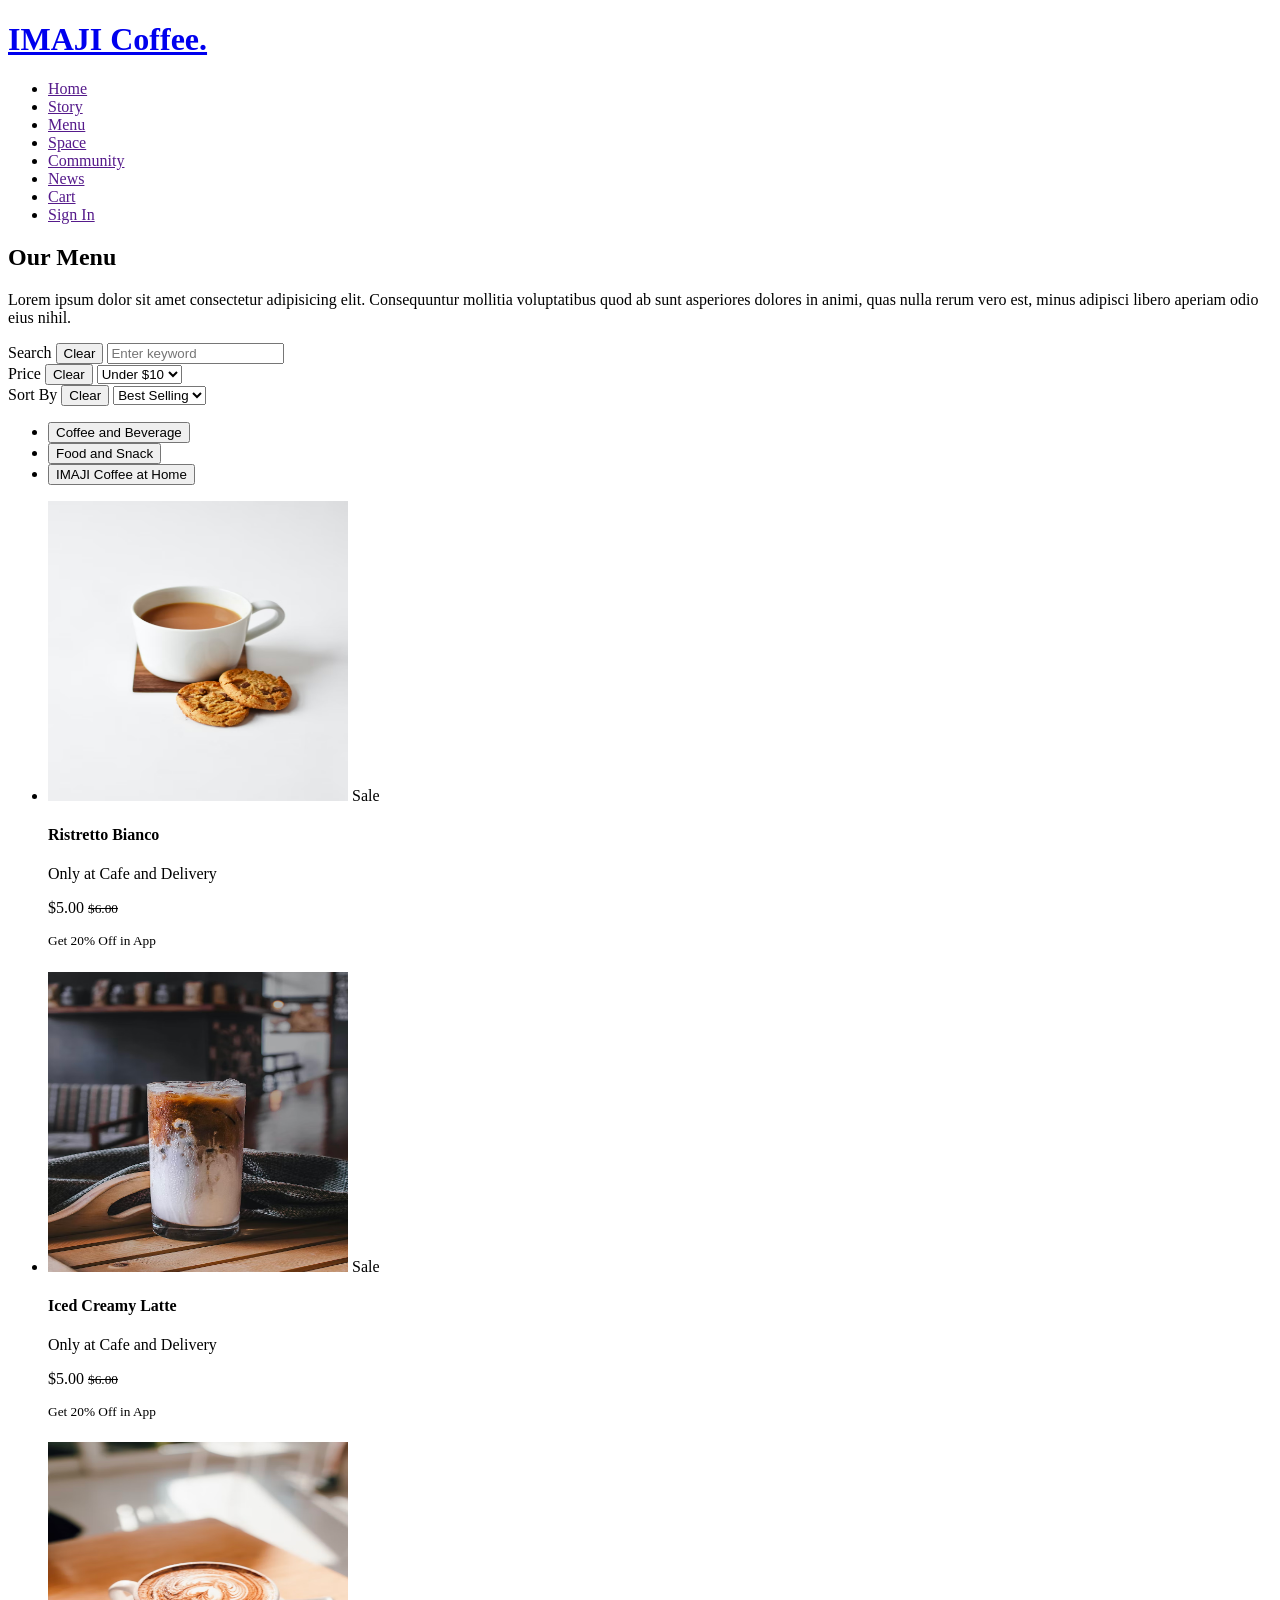
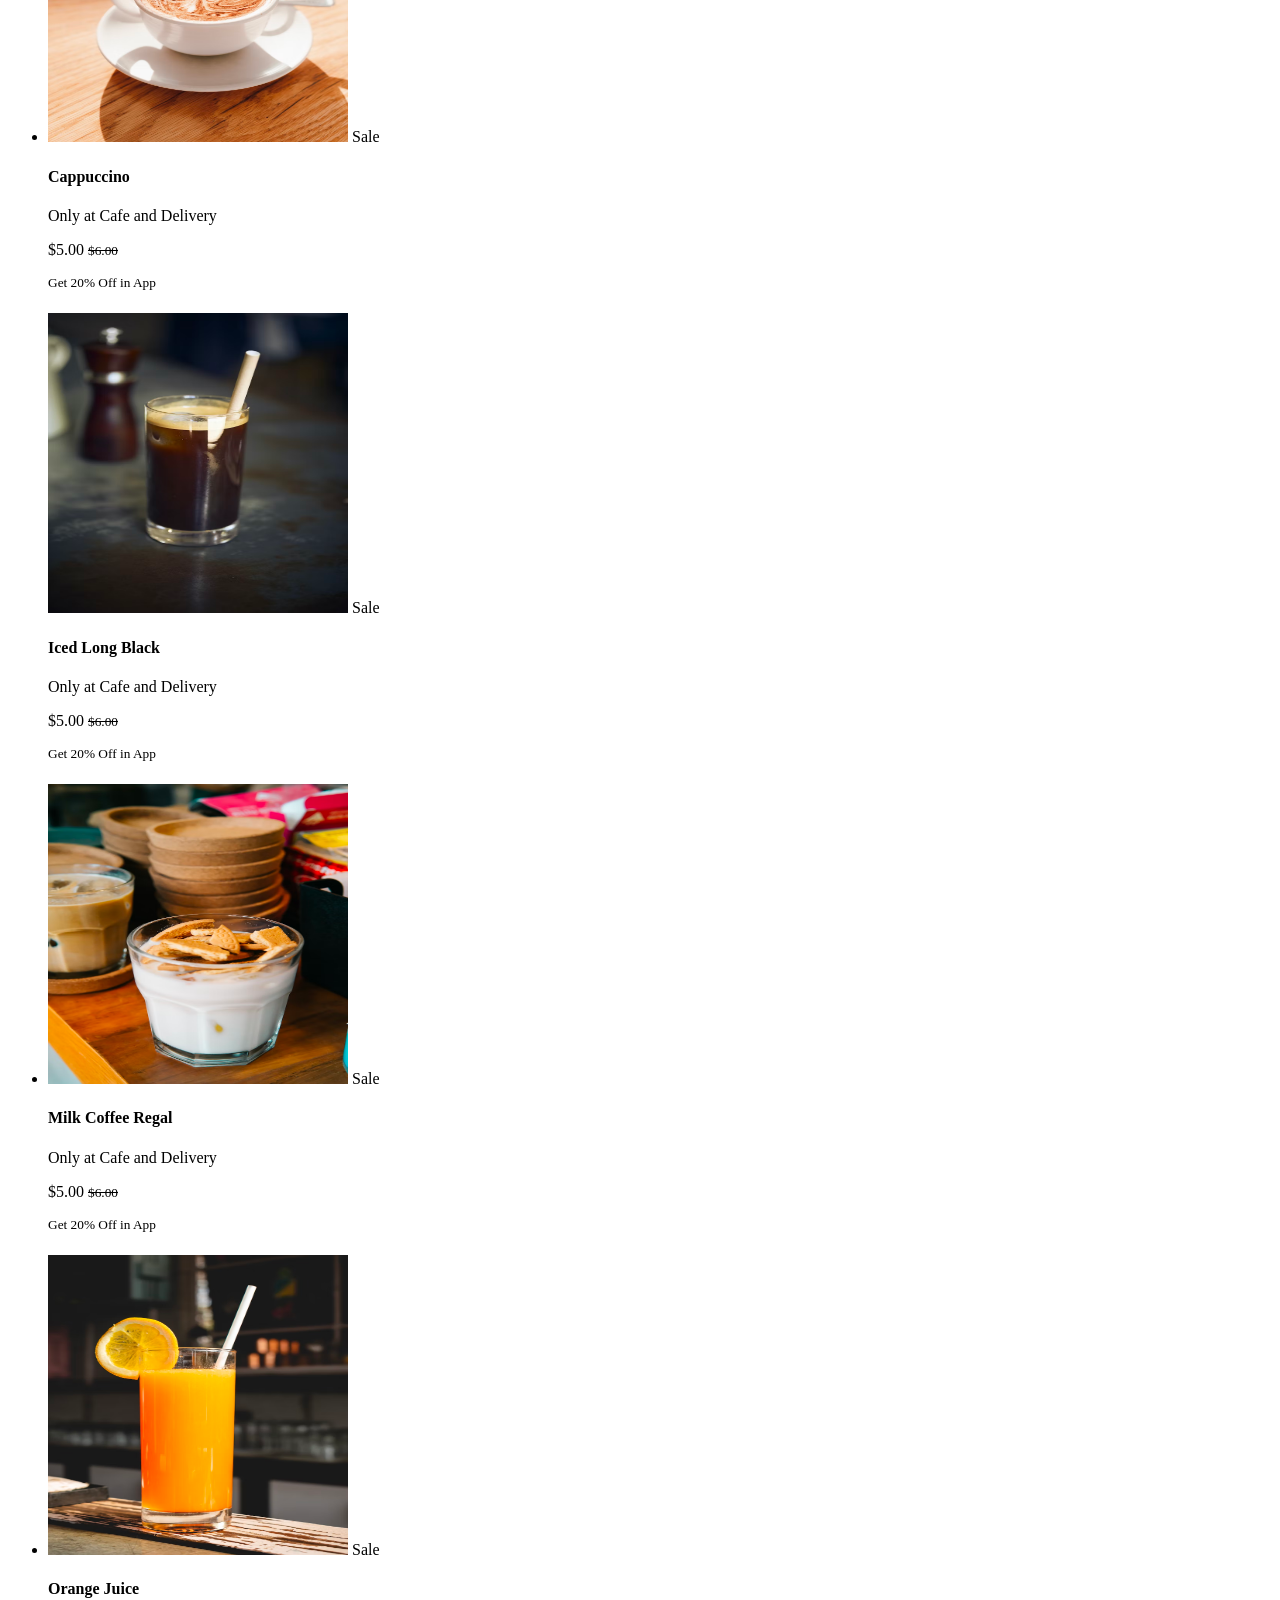
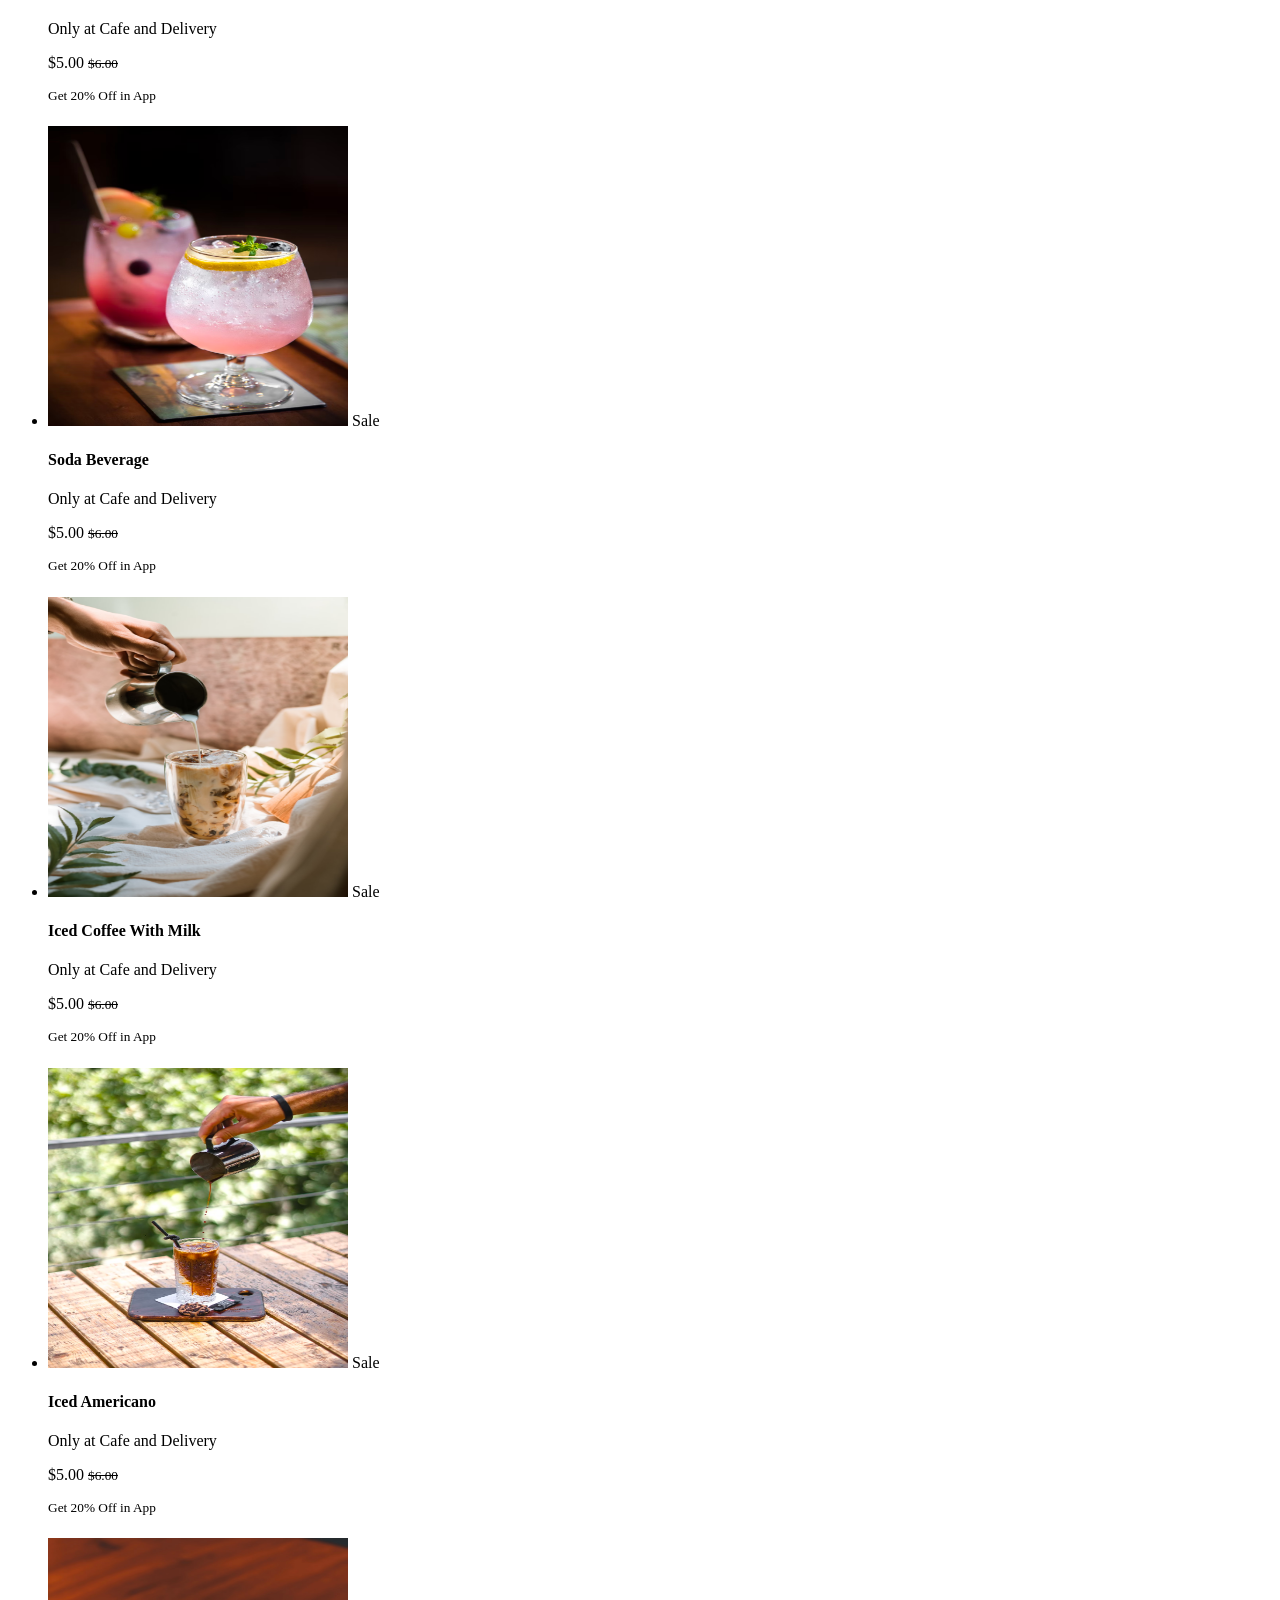
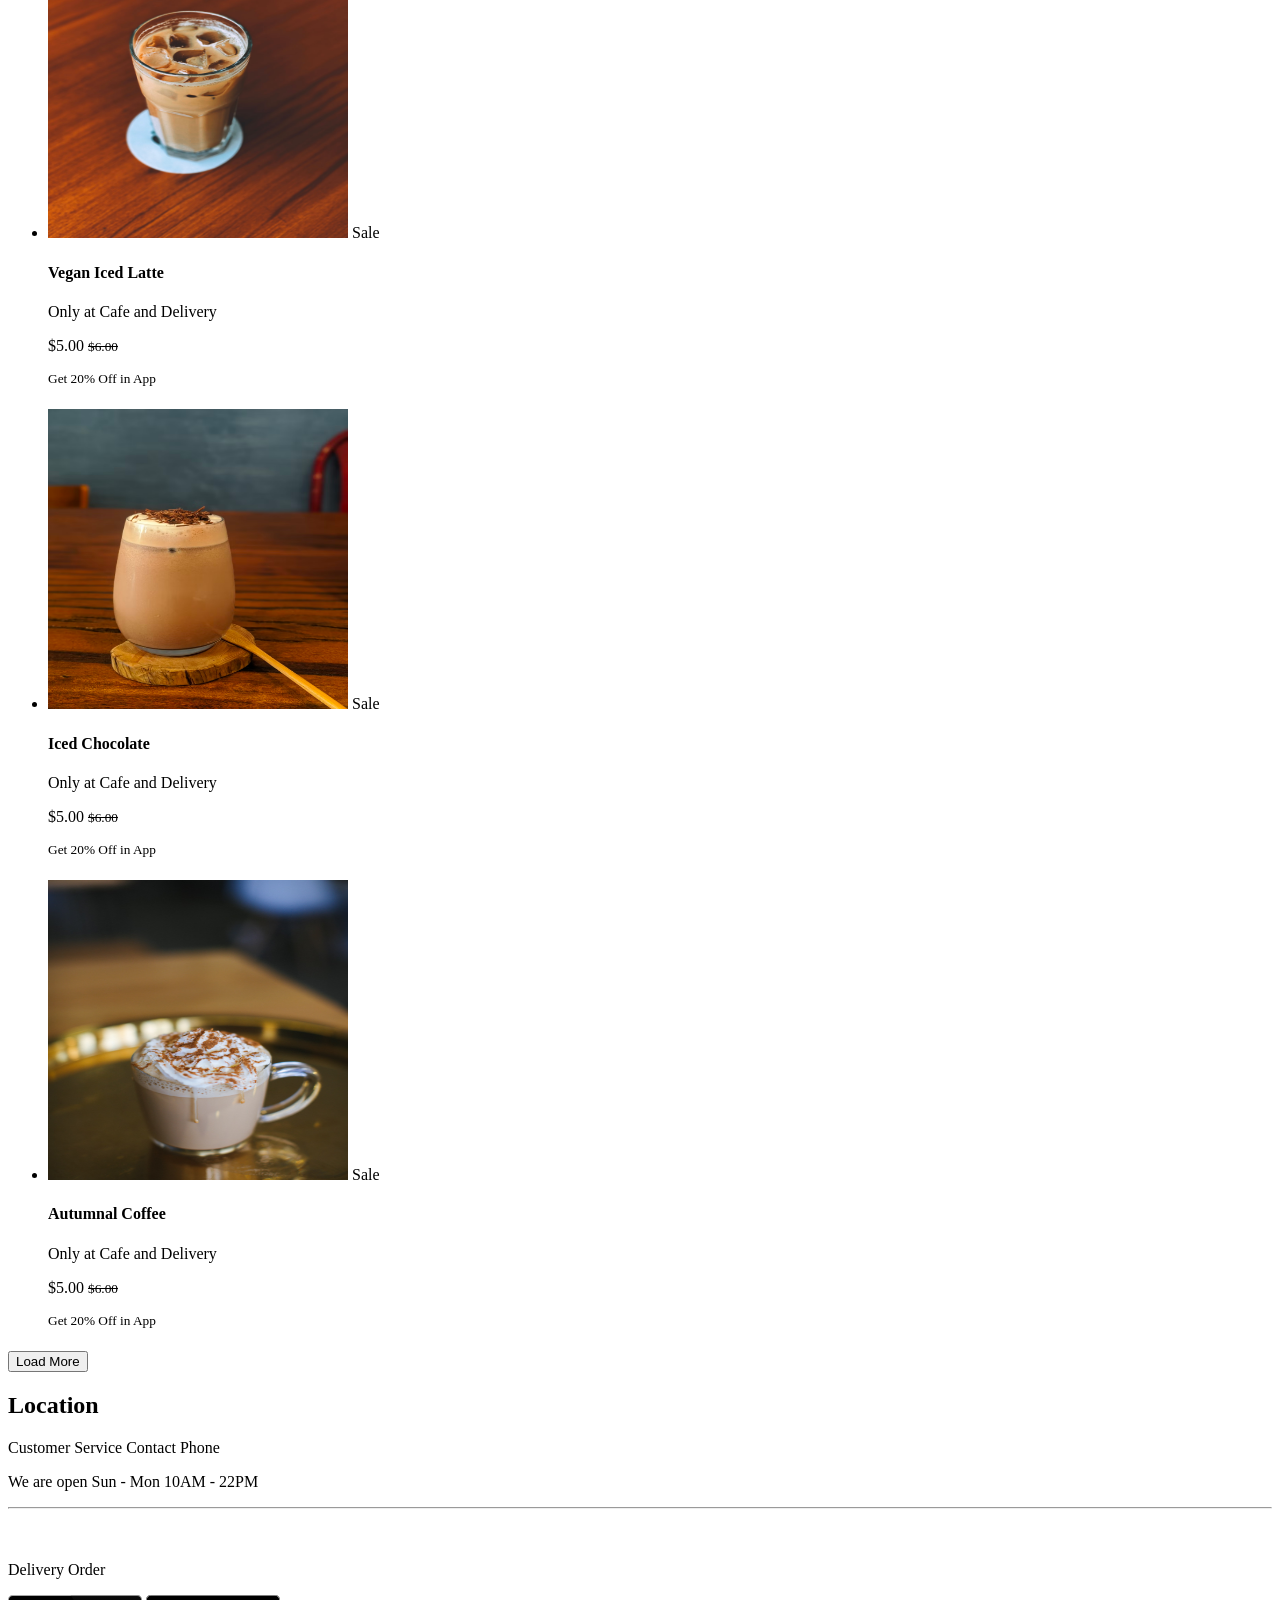
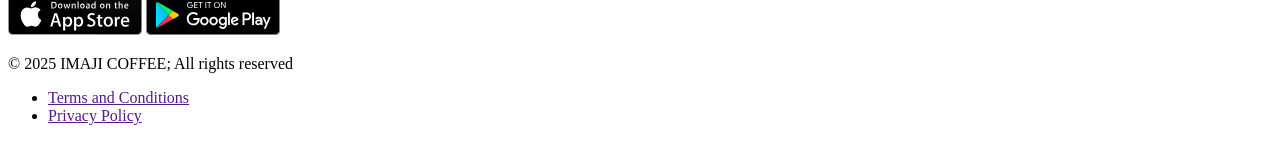
<file: index.html>
<!DOCTYPE html>
<html lang="en">
  <head>
    <meta charset="UTF-8" />
    <meta name="viewport" content="width=device-width, initial-scale=1.0" />
    <title>Intro to HTML</title>
  </head>
  <body>
    <header>
      <a href="#" class="logo"><h1>IMAJI Coffee.</h1></a>
      <nav>
        <ul>
          <li><a href="">Home</a></li>
          <li><a href="">Story</a></li>
          <li><a href="">Menu</a></li>
          <li><a href="">Space</a></li>
          <li><a href="">Community</a></li>
          <li><a href="">News</a></li>
          <li><a href="">Cart</a></li>
          <li><a href="">Sign In</a></li>
        </ul>
      </nav>
    </header>
    <main>
      <section class="menu">
        <div class="menu-hero">
          <h1>Our Menu</h1>
          <p>
            Lorem ipsum dolor sit amet consectetur adipisicing elit.
            Consequuntur mollitia voluptatibus quod ab sunt asperiores dolores
            in animi, quas nulla rerum vero est, minus adipisci libero aperiam
            odio eius nihil.
          </p>
        </div>
        <div class="menu-form__filters">
          <form>
            <div>
              <label for="form__search">Search</label>
              <button>Clear</button>
              <input
                name="form__search"
                id="form__search"
                type="text"
                placeholder="Enter keyword"
              />
            </div>
            <div>
              <label for="form__filter-price">Price</label>
              <button>Clear</button>
              <select name="form__filter-price" id="form__filter-price">
                <option value="10">Under $10</option>
              </select>
            </div>
            <div>
              <label for="form__sort">Sort By</label>
              <button>Clear</button>
              <select name="form__sort" id="form__sort">
                <option value="best">Best Selling</option>
              </select>
            </div>
          </form>
          <nav>
            <ul>
              <li><button>Coffee and Beverage</button></li>
              <li><button>Food and Snack</button></li>
              <li><button>IMAJI Coffee at Home</button></li>
            </ul>
          </nav>
        </div>
        <div class="product-cards">
          <ul>
            <li>
              <article class="product-card">
                <img
                  class="product-card__image"
                  src="./img/ristretto.png"
                  alt="ristretto_img"
                  height="300"
                  width="300"
                />
                <span class="product-card__label">Sale</span>
                <h4 class="product-card__heading">Ristretto Bianco</h4>
                <p class="product-card__subheading">
                  Only at Cafe and Delivery
                </p>
                <p class="product-card__price">
                  $5.00
                  <span class="product-card__price__former"
                    ><small><s>$6.00</s></small></span
                  >
                </p>
                <p class="product-card__ad"><sup>Get 20% Off in App</sup></p>
              </article>
            </li>
            <li>
              <article class="product-card">
                <img
                  class="product-card__image"
                  src="./img/iced_creamy.png"
                  alt="iced_creamy_img"
                  height="300"
                  width="300"
                />
                <span class="product-card__label">Sale</span>
                <h4 class="product-card__heading">Iced Creamy Latte</h4>
                <p class="product-card__subheading">
                  Only at Cafe and Delivery
                </p>
                <p class="product-card__price">
                  $5.00
                  <span class="product-card__price__former"
                    ><small><s>$6.00</s></small></span
                  >
                </p>
                <p class="product-card__ad"><sup>Get 20% Off in App</sup></p>
              </article>
            </li>
            <li>
              <article class="product-card">
                <img
                  class="product-card__image"
                  src="./img/capuccino.png"
                  alt="cappuccino_img"
                  height="300"
                  width="300"
                />
                <span class="product-card__label">Sale</span>
                <h4 class="product-card__heading">Cappuccino</h4>
                <p class="product-card__subheading">
                  Only at Cafe and Delivery
                </p>
                <p class="product-card__price">
                  $5.00
                  <span class="product-card__price__former"
                    ><small><s>$6.00</s></small></span
                  >
                </p>
                <p class="product-card__ad"><sup>Get 20% Off in App</sup></p>
              </article>
              <article class="product-card">
                <img
                  class="product-card__image"
                  src="./img/iced_long_black.png"
                  alt="iced_long_black_img"
                  height="300"
                  width="300"
                />
                <span class="product-card__label">Sale</span>
                <h4 class="product-card__heading">Iced Long Black</h4>
                <p class="product-card__subheading">
                  Only at Cafe and Delivery
                </p>
                <p class="product-card__price">
                  $5.00
                  <span class="product-card__price__former"
                    ><small><s>$6.00</s></small></span
                  >
                </p>
                <p class="product-card__ad"><sup>Get 20% Off in App</sup></p>
              </article>
            </li>
            <li>
              <article class="product-card">
                <img
                  class="product-card__image"
                  src="./img/milk_coffee_regal.png"
                  alt="milk_coffee_regal_img"
                  height="300"
                  width="300"
                />
                <span class="product-card__label">Sale</span>
                <h4 class="product-card__heading">Milk Coffee Regal</h4>
                <p class="product-card__subheading">
                  Only at Cafe and Delivery
                </p>
                <p class="product-card__price">
                  $5.00
                  <span class="product-card__price__former"
                    ><small><s>$6.00</s></small></span
                  >
                </p>
                <p class="product-card__ad"><sup>Get 20% Off in App</sup></p>
              </article>
            </li>
            <li>
              <article class="product-card">
                <img
                  class="product-card__image"
                  src="./img/orange_juice.png"
                  alt="orange_juice_img"
                  height="300"
                  width="300"
                />
                <span class="product-card__label">Sale</span>
                <h4 class="product-card__heading">Orange Juice</h4>
                <p class="product-card__subheading">
                  Only at Cafe and Delivery
                </p>
                <p class="product-card__price">
                  $5.00
                  <span class="product-card__price__former"
                    ><small><s>$6.00</s></small></span
                  >
                </p>
                <p class="product-card__ad"><sup>Get 20% Off in App</sup></p>
              </article>
            </li>
            <li>
              <article class="product-card">
                <img
                  class="product-card__image"
                  src="./img/soda_beverage.png"
                  alt="soda_beverage_img"
                  height="300"
                  width="300"
                />
                <span class="product-card__label">Sale</span>
                <h4 class="product-card__heading">Soda Beverage</h4>
                <p class="product-card__subheading">
                  Only at Cafe and Delivery
                </p>
                <p class="product-card__price">
                  $5.00
                  <span class="product-card__price__former"
                    ><small><s>$6.00</s></small></span
                  >
                </p>
                <p class="product-card__ad"><sup>Get 20% Off in App</sup></p>
              </article>
            </li>
            <li>
              <article class="product-card">
                <img
                  class="product-card__image"
                  src="./img/iced_with_milk.png"
                  alt="iced_coffee_with_milk_img"
                  height="300"
                  width="300"
                />
                <span class="product-card__label">Sale</span>
                <h4 class="product-card__heading">Iced Coffee With Milk</h4>
                <p class="product-card__subheading">
                  Only at Cafe and Delivery
                </p>
                <p class="product-card__price">
                  $5.00
                  <span class="product-card__price__former"
                    ><small><s>$6.00</s></small></span
                  >
                </p>
                <p class="product-card__ad"><sup>Get 20% Off in App</sup></p>
              </article>
            </li>
            <li>
              <article class="product-card">
                <img
                  class="product-card__image"
                  src="./img/iced_americano.png"
                  alt="iced_americano_img"
                  height="300"
                  width="300"
                />
                <span class="product-card__label">Sale</span>
                <h4 class="product-card__heading">Iced Americano</h4>
                <p class="product-card__subheading">
                  Only at Cafe and Delivery
                </p>
                <p class="product-card__price">
                  $5.00
                  <span class="product-card__price__former"
                    ><small><s>$6.00</s></small></span
                  >
                </p>
                <p class="product-card__ad"><sup>Get 20% Off in App</sup></p>
              </article>
            </li>
            <li>
              <article class="product-card">
                <img
                  class="product-card__image"
                  src="./img/vegan_iced_latte.png"
                  alt="vegan_iced_latte_img"
                  height="300"
                  width="300"
                />
                <span class="product-card__label">Sale</span>
                <h4 class="product-card__heading">Vegan Iced Latte</h4>
                <p class="product-card__subheading">
                  Only at Cafe and Delivery
                </p>
                <p class="product-card__price">
                  $5.00
                  <span class="product-card__price__former"
                    ><small><s>$6.00</s></small></span
                  >
                </p>
                <p class="product-card__ad"><sup>Get 20% Off in App</sup></p>
              </article>
            </li>
            <li>
              <article class="product-card">
                <img
                  class="product-card__image"
                  src="./img/iced_chokolate.png"
                  alt="iced_chocolate_img"
                  height="300"
                  width="300"
                />
                <span class="product-card__label">Sale</span>
                <h4 class="product-card__heading">Iced Chocolate</h4>
                <p class="product-card__subheading">
                  Only at Cafe and Delivery
                </p>
                <p class="product-card__price">
                  $5.00
                  <span class="product-card__price__former"
                    ><small><s>$6.00</s></small></span
                  >
                </p>
                <p class="product-card__ad"><sup>Get 20% Off in App</sup></p>
              </article>
            </li>
            <li>
              <article class="product-card">
                <img
                  class="product-card__image"
                  src="./img/autumnal.png"
                  alt="autumnal_coffee_img"
                  height="300"
                  width="300"
                />
                <span class="product-card__label">Sale</span>
                <h4 class="product-card__heading">Autumnal Coffee</h4>
                <p class="product-card__subheading">
                  Only at Cafe and Delivery
                </p>
                <p class="product-card__price">
                  $5.00
                  <span class="product-card__price__former"
                    ><small><s>$6.00</s></small></span
                  >
                </p>
                <p class="product-card__ad"><sup>Get 20% Off in App</sup></p>
              </article>
            </li>
          </ul>
          <button>Load More</button>
        </div>
      </section>
    </main>
    <footer>
      <section class="contacts">
        <h2>Location</h2>
        <p></p>
        <p>Customer Service Contact Phone</p>
        <p>We are open Sun - Mon 10AM - 22PM</p>
        <hr />
        <div>
          <div class="socials">
            <div>
              <a href=""
                ><img src="./img/icons/spotify.svg" alt="spotify_icon"
              /></a>
              <a href=""
                ><img src="./img/icons/youtube.svg" alt="youtube_icon"
              /></a>
              <a href=""
                ><img src="./img/icons/insta.svg" alt="instagram_icon"
              /></a>
              <a href=""
                ><img src="./img/icons/telegram.svg" alt="telegram_icon"
              /></a>
              <a href=""
                ><img src="./img/icons/tiktok.svg" alt="tiktok_icon"
              /></a>
              <a href=""
                ><img src="./img/icons/twitter.svg" alt="twitter_icon"
              /></a>
            </div>
            <div>
              <p>Delivery Order</p>
              <a href=""
                ><img src="./img/icons/appstore.svg" alt="appstore_button"
              /></a>
              <a href=""
                ><img src="./img/icons/gplay.svg" alt="gplay_button"
              /></a>
            </div>
          </div>
        </div>
        <div class="copyright">
          <p>&copy; 2025 IMAJI COFFEE; All rights reserved</p>
          <ul>
            <li><a href="">Terms and Conditions</a></li>
            <li><a href="">Privacy Policy</a></li>
          </ul>
        </div>
      </section>
    </footer>
  </body>
</html>
</file>
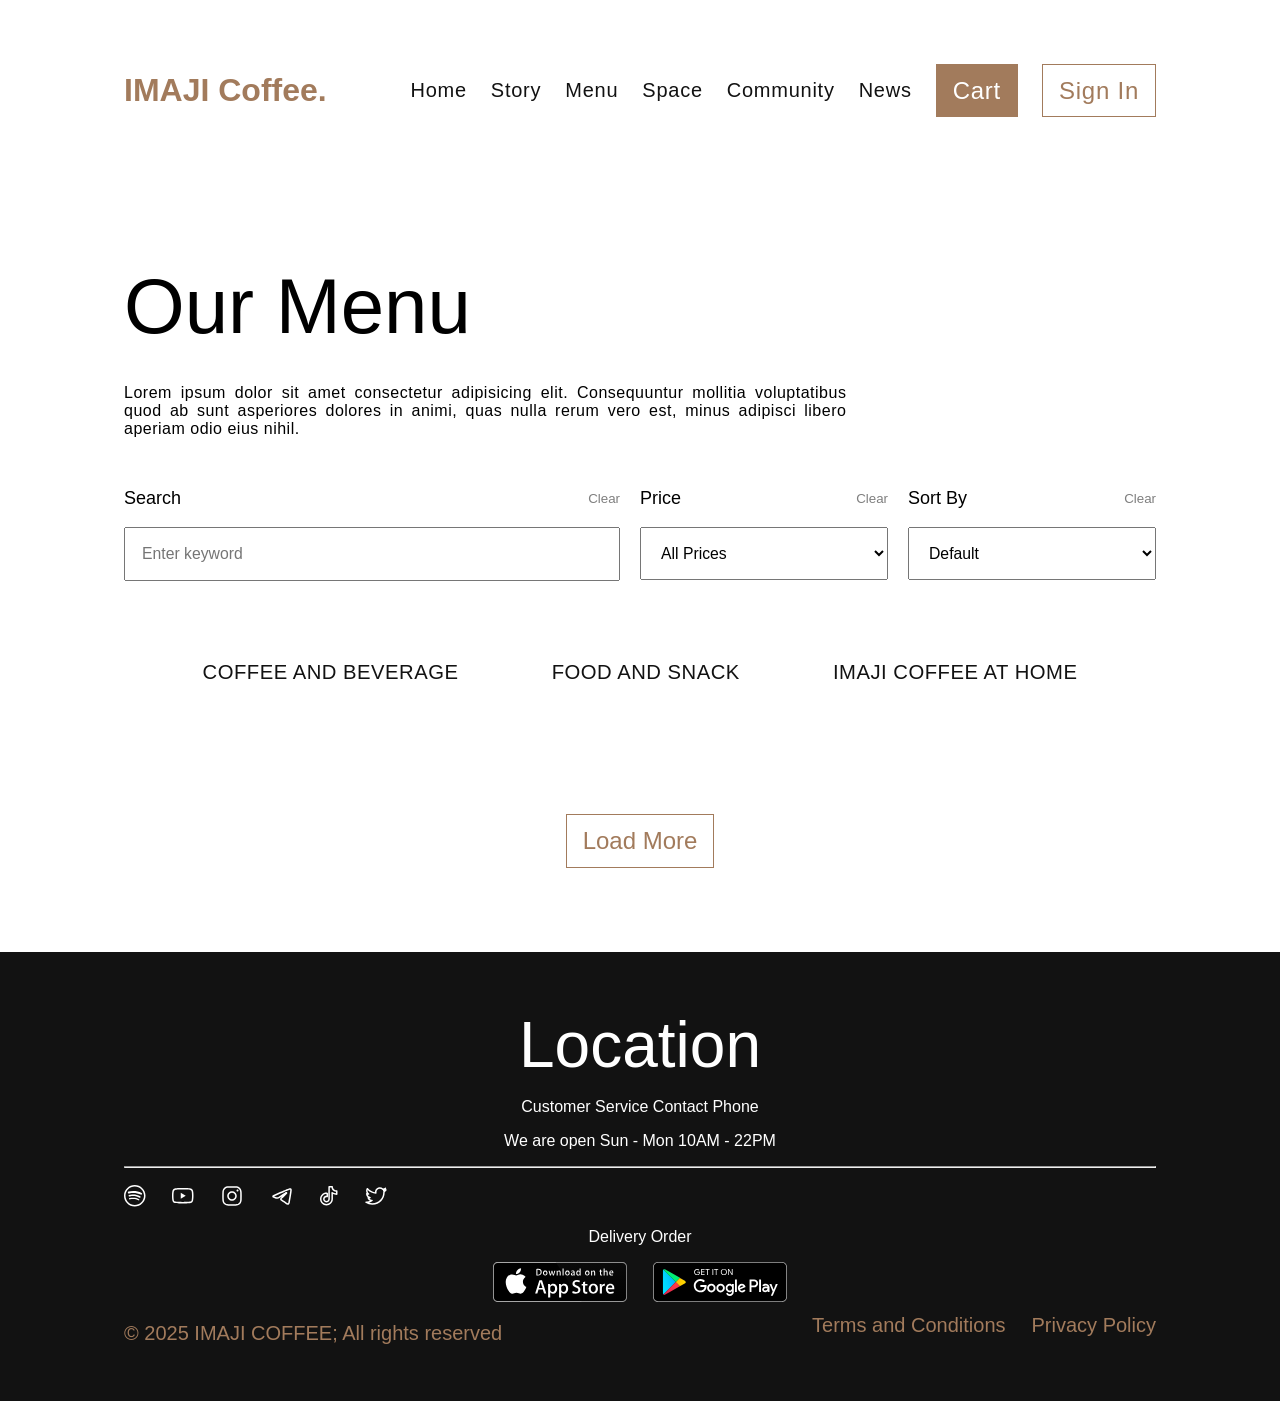
<file: hw3/index.html>
<!doctype html>
<html lang="en">
  <head>
    <meta charset="UTF-8" />
    <meta name="viewport" content="width=device-width, initial-scale=1.0" />
    <title>Hero Page</title>
    <link rel="stylesheet" href="./styles/style.css" />
    <script type="module" src="./scripts/index.js" defer></script>
    <script type="module" src="./scripts/api.js" defer></script>
  </head>
  <body>
    <header role="banner">
      <a href="#" class="logo" aria-label="IMAJI Coffee homepage"
        ><h1>IMAJI Coffee.</h1></a
      >
      <nav aria-label="Primary navigation">
        <ul>
          <li><a href="" aria-current="page">Home</a></li>
          <li><a href="">Story</a></li>
          <li><a href="">Menu</a></li>
          <li><a href="">Space</a></li>
          <li><a href="">Community</a></li>
          <li><a href="">News</a></li>
          <div class="nav-buttons">
            <li>
              <a href="" class="nav-button__base nav-button__cart">Cart</a>
            </li>
            <li>
              <a href="" class="nav-button__base nav-button__signin">Sign In</a>
            </li>
          </div>
        </ul>
      </nav>
    </header>
    <main>
      <section class="menu">
        <div class="menu-hero">
          <h1>Our Menu</h1>
          <p>
            Lorem ipsum dolor sit amet consectetur adipisicing elit.
            Consequuntur mollitia voluptatibus quod ab sunt asperiores dolores
            in animi, quas nulla rerum vero est, minus adipisci libero aperiam
            odio eius nihil.
          </p>
        </div>
        <div class="menu-form__filters">
          <form>
            <div>
              <label for="form__search">Search</label>
              <button>Clear</button>
              <input
                name="form__search"
                id="form__search"
                type="text"
                placeholder="Enter keyword"
              />
            </div>
            <div>
              <label for="form__filter-price">Price</label>
              <button>Clear</button>
              <select name="form__filter-price" id="form__filter-price">
                <!-- <option value="10">Under $10</option> -->
              </select>
            </div>
            <div>
              <label for="form__sort">Sort By</label>
              <button>Clear</button>
              <select name="form__sort" id="form__sort">
                <!-- <option value="best">Best Selling</option> -->
              </select>
            </div>
          </form>
          <nav>
            <ul>
              <li><button>Coffee and Beverage</button></li>
              <li><button>Food and Snack</button></li>
              <li><button>IMAJI Coffee at Home</button></li>
            </ul>
          </nav>
        </div>
        <div class="product-cards">
          <ul></ul>
          <button class="nav-button__base nav-button__signin">Load More</button>
        </div>
      </section>
    </main>
    <footer role="contentinfo">
      <section class="contacts" aria-labelledby="footer-location">
        <h2 id="footer-location">Location</h2>
        <p>Customer Service Contact Phone</p>
        <p>We are open Sun - Mon 10AM - 22PM</p>
        <hr />
        <div>
          <div class="socials" aria-label="Social media links">
            <div class="socials-icons">
              <a href="" aria-label="Spotify"
                ><img src="./img/icons/spotify.svg" alt="spotify_icon"
              /></a>
              <a href="" aria-label="YouTube"
                ><img src="./img/icons/youtube.svg" alt="youtube_icon"
              /></a>
              <a href="" aria-label="Instagram"
                ><img src="./img/icons/insta.svg" alt="instagram_icon"
              /></a>
              <a href="" aria-label="Telegram"
                ><img src="./img/icons/telegram.svg" alt="telegram_icon"
              /></a>
              <a href="" aria-label="TikTok"
                ><img src="./img/icons/tiktok.svg" alt="tiktok_icon"
              /></a>
              <a href="" aria-label="Twitter"
                ><img src="./img/icons/twitter.svg" alt="twitter_icon"
              /></a>
            </div>
            <div>
              <p>Delivery Order</p>
              <div class="download">
                <a href="" aria-label="App Store link"
                  ><img src="./img/icons/appstore.svg" alt="appstore_button"
                /></a>
                <a href="" aria-label="Google Play link"
                  ><img src="./img/icons/gplay.svg" alt="gplay_button"
                /></a>
              </div>
            </div>
          </div>
        </div>
        <div class="copyright">
          <p>&copy; 2025 IMAJI COFFEE; All rights reserved</p>
          <ul>
            <li><a href="">Terms and Conditions</a></li>
            <li><a href="">Privacy Policy</a></li>
          </ul>
        </div>
      </section>
    </footer>
  </body>
</html>
</file>
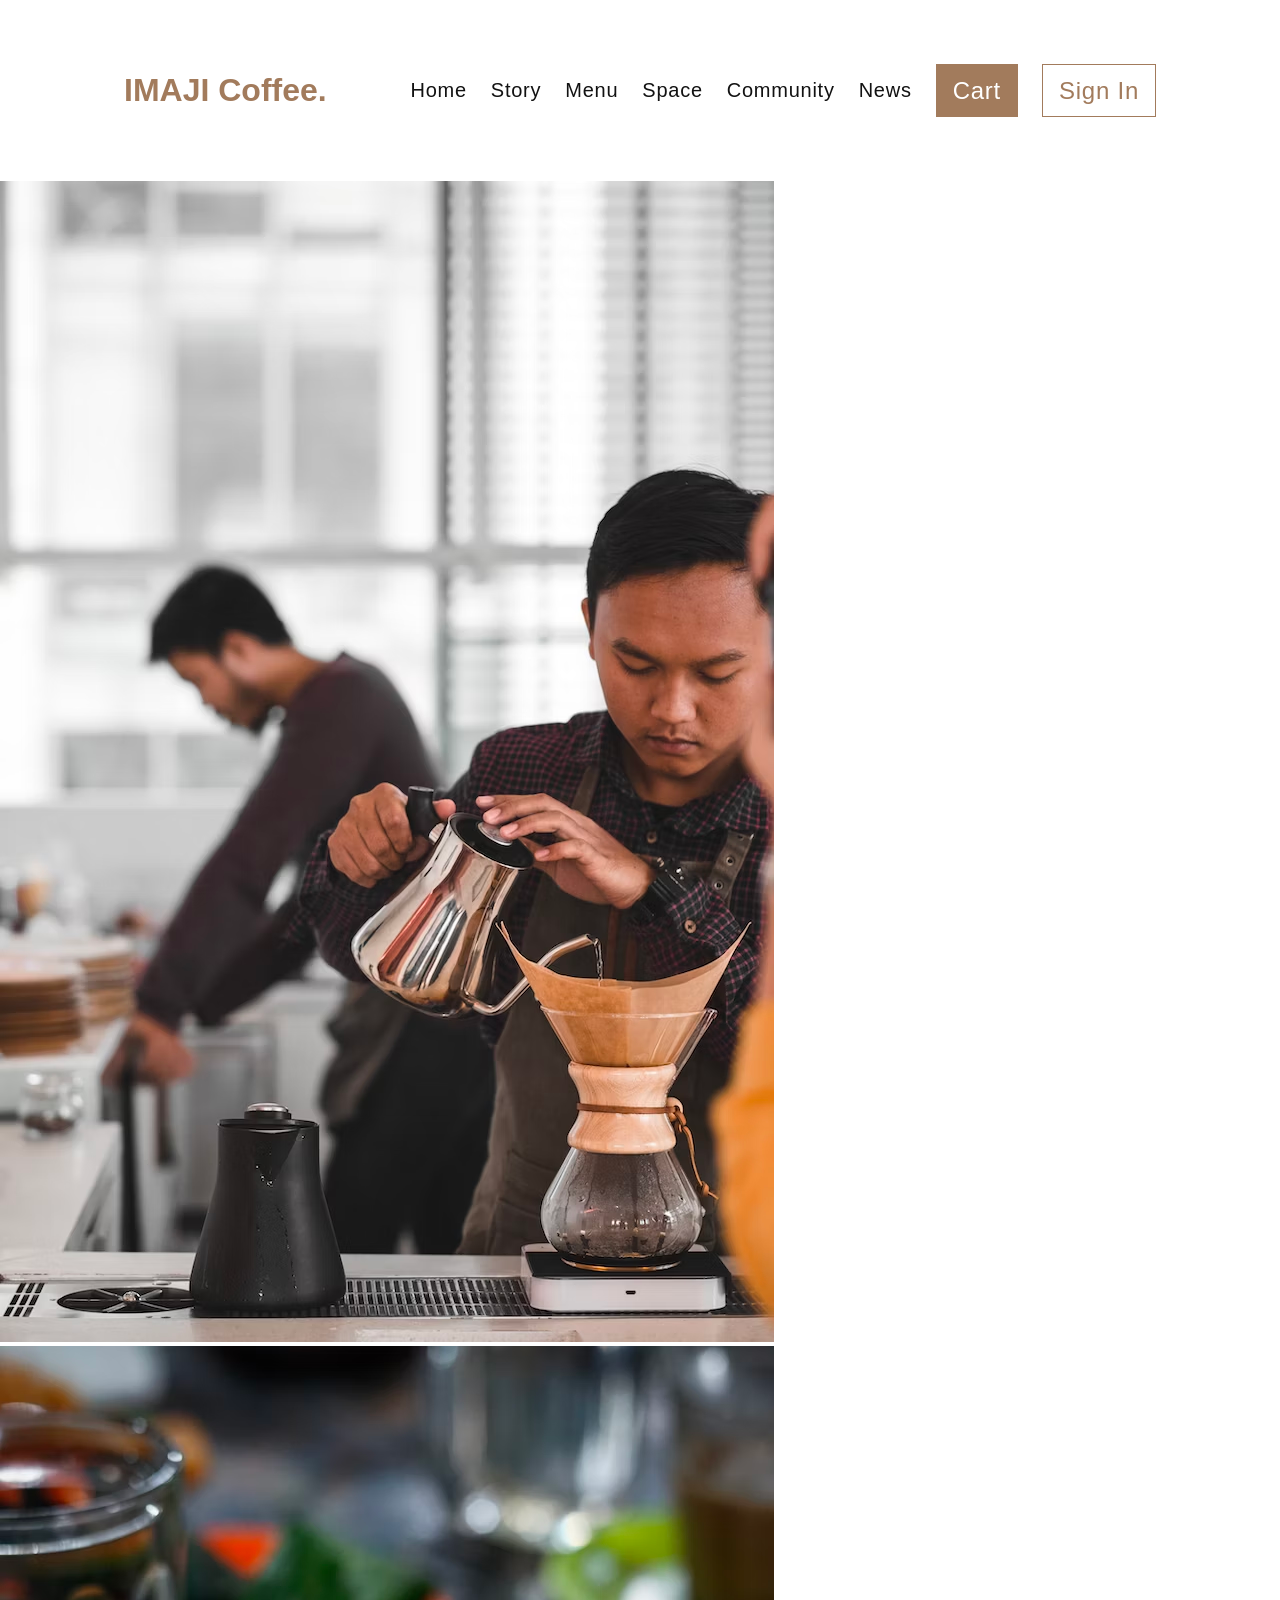
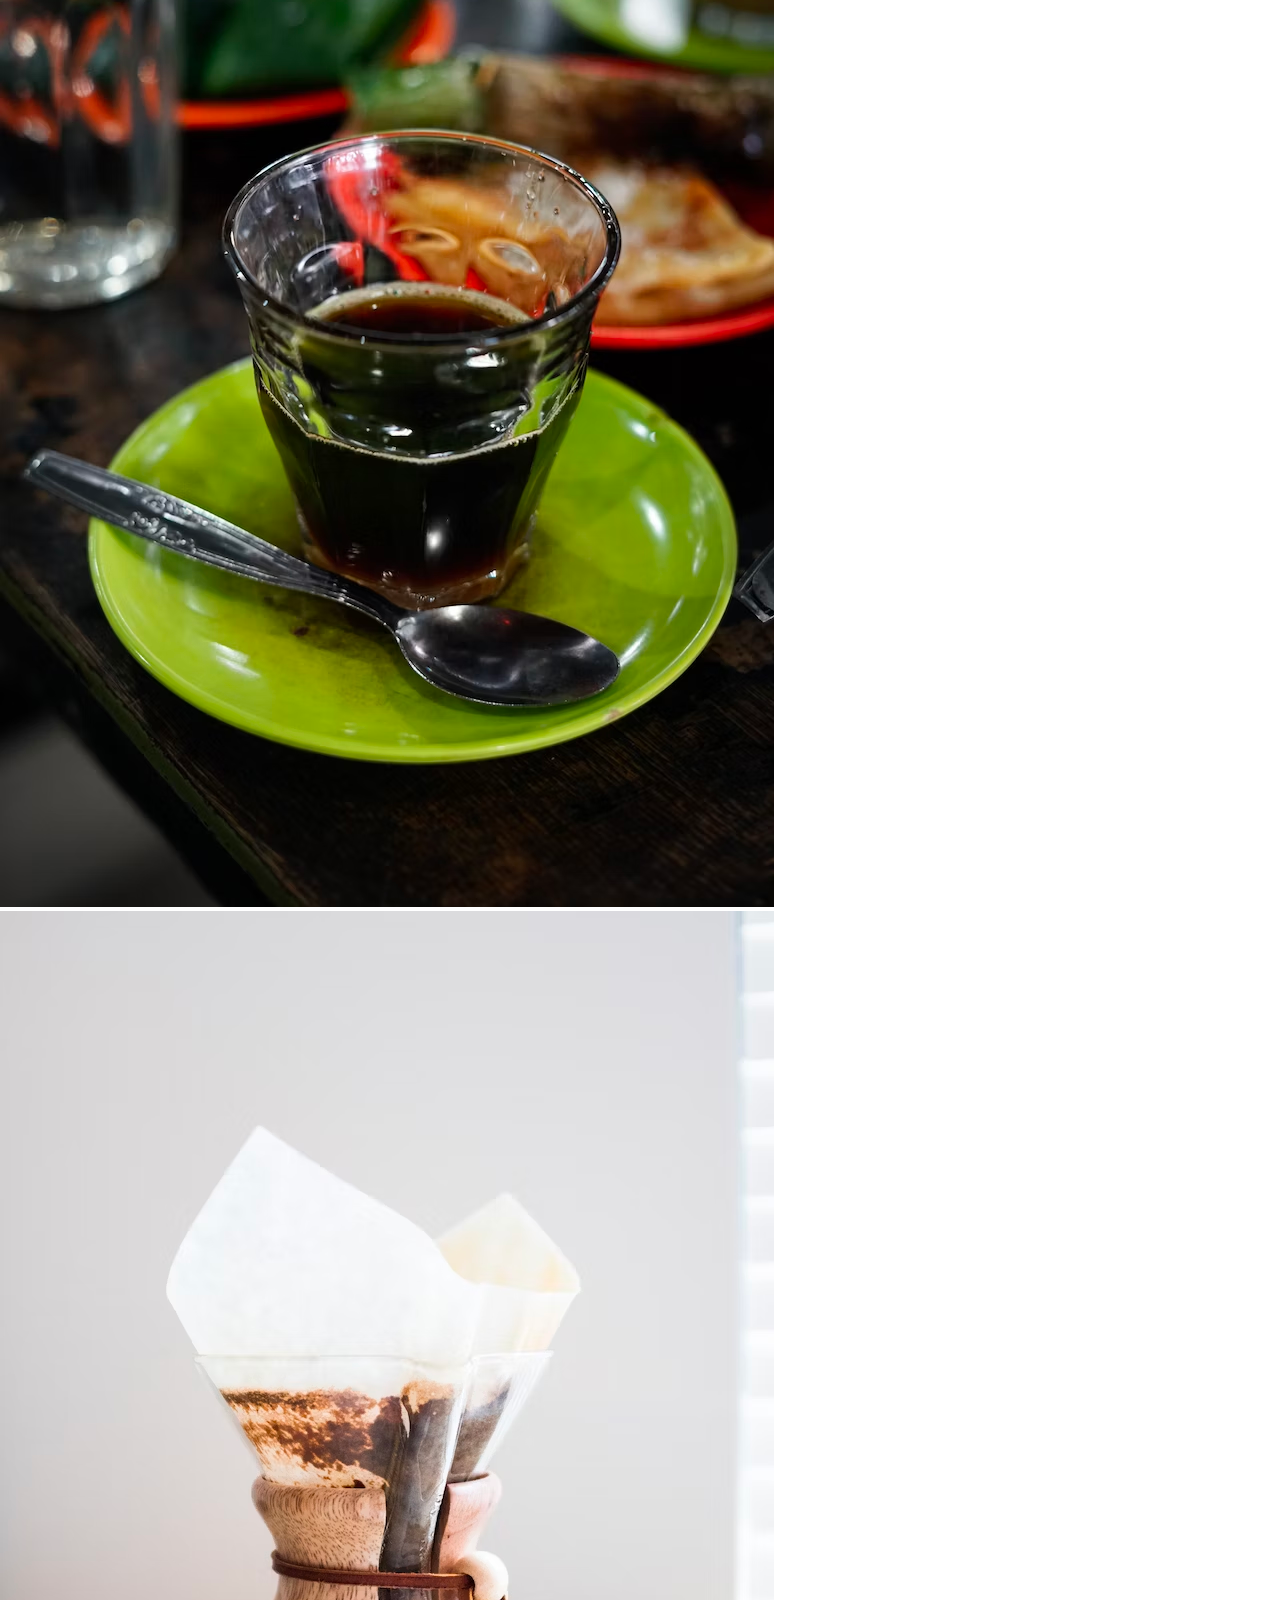
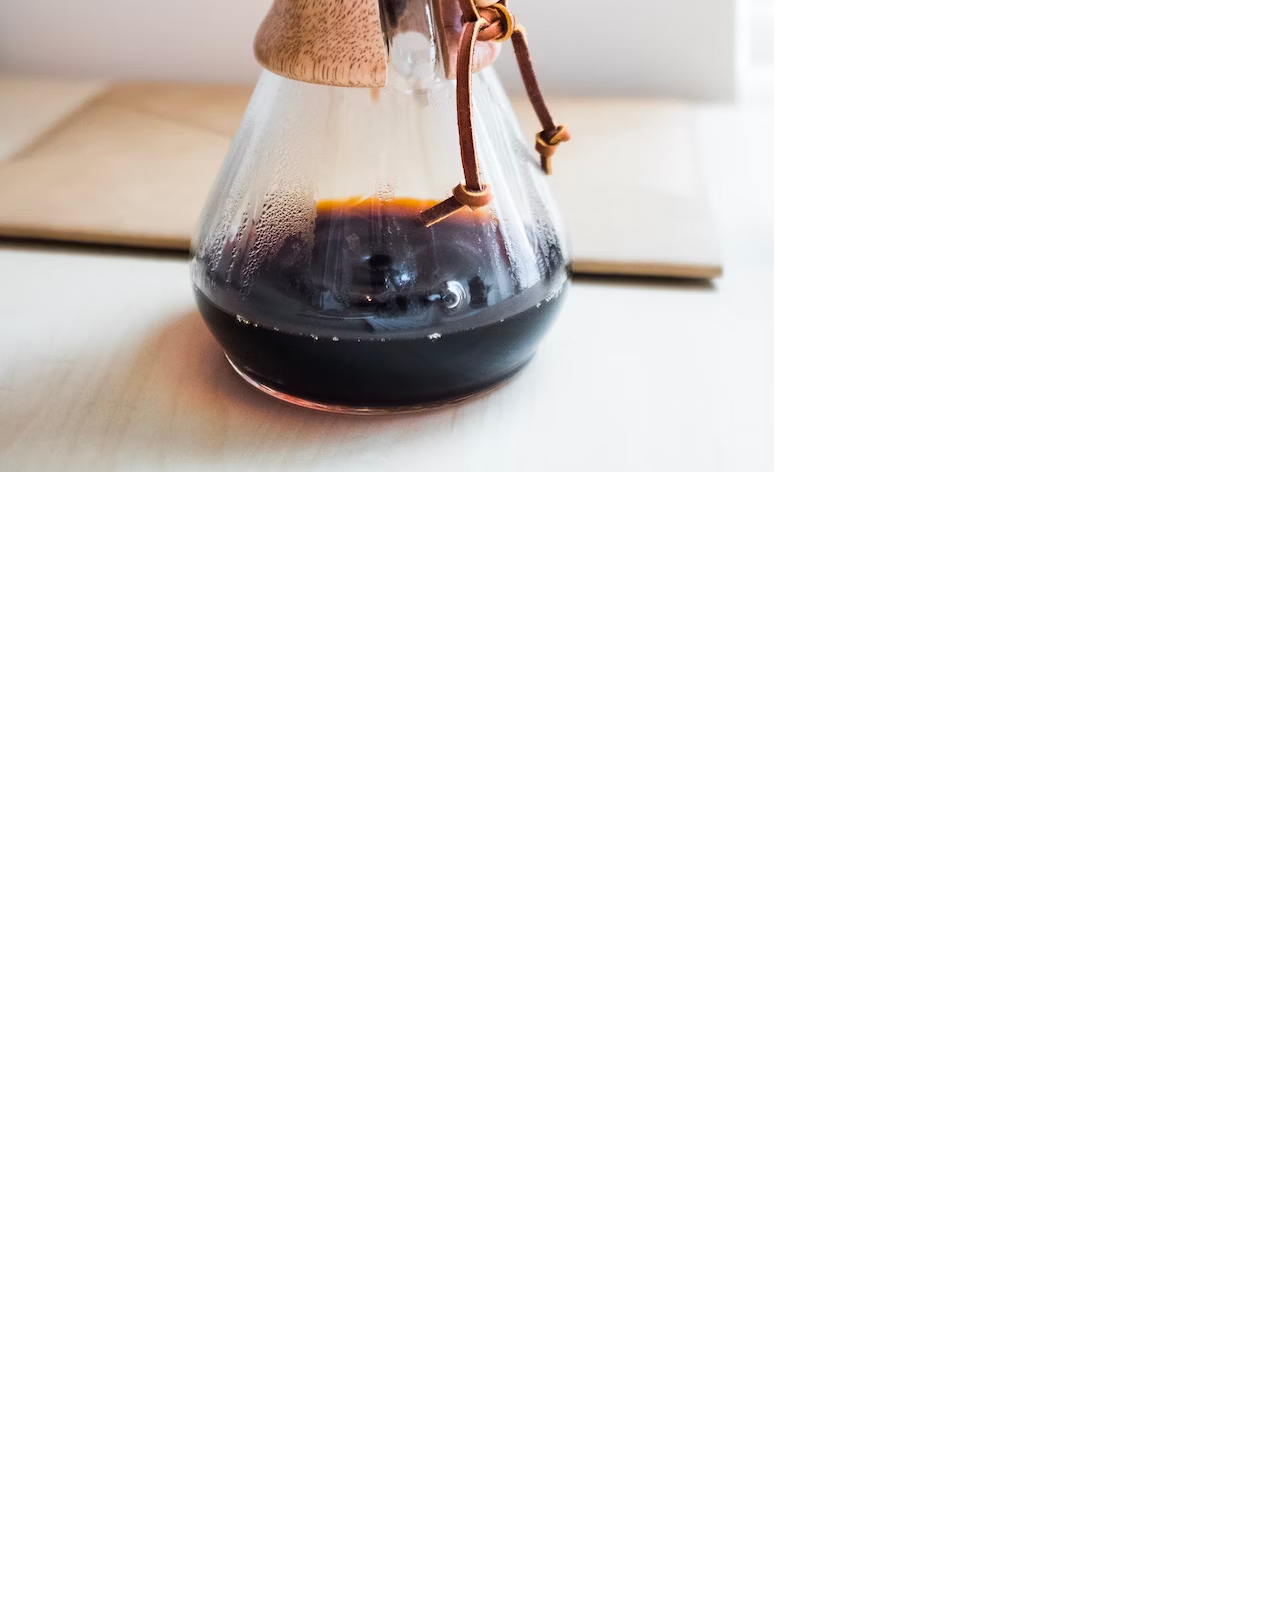
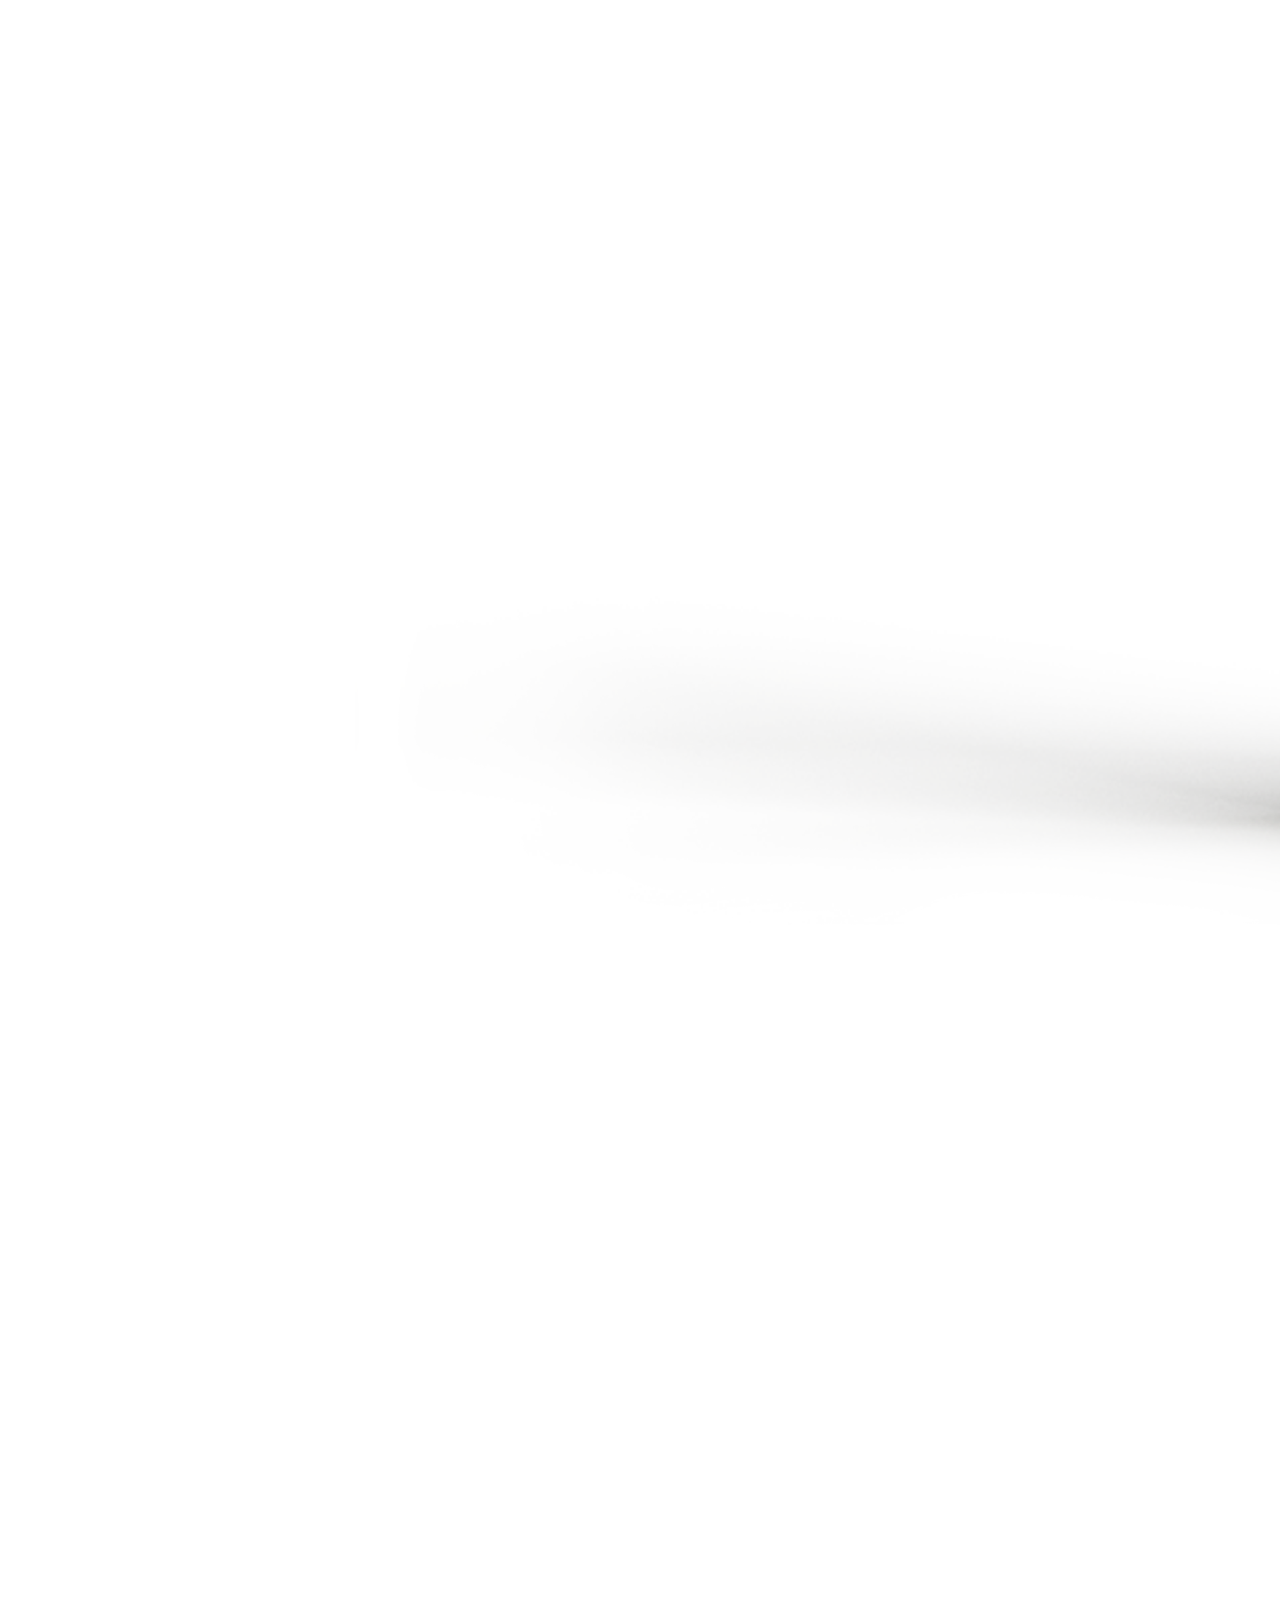
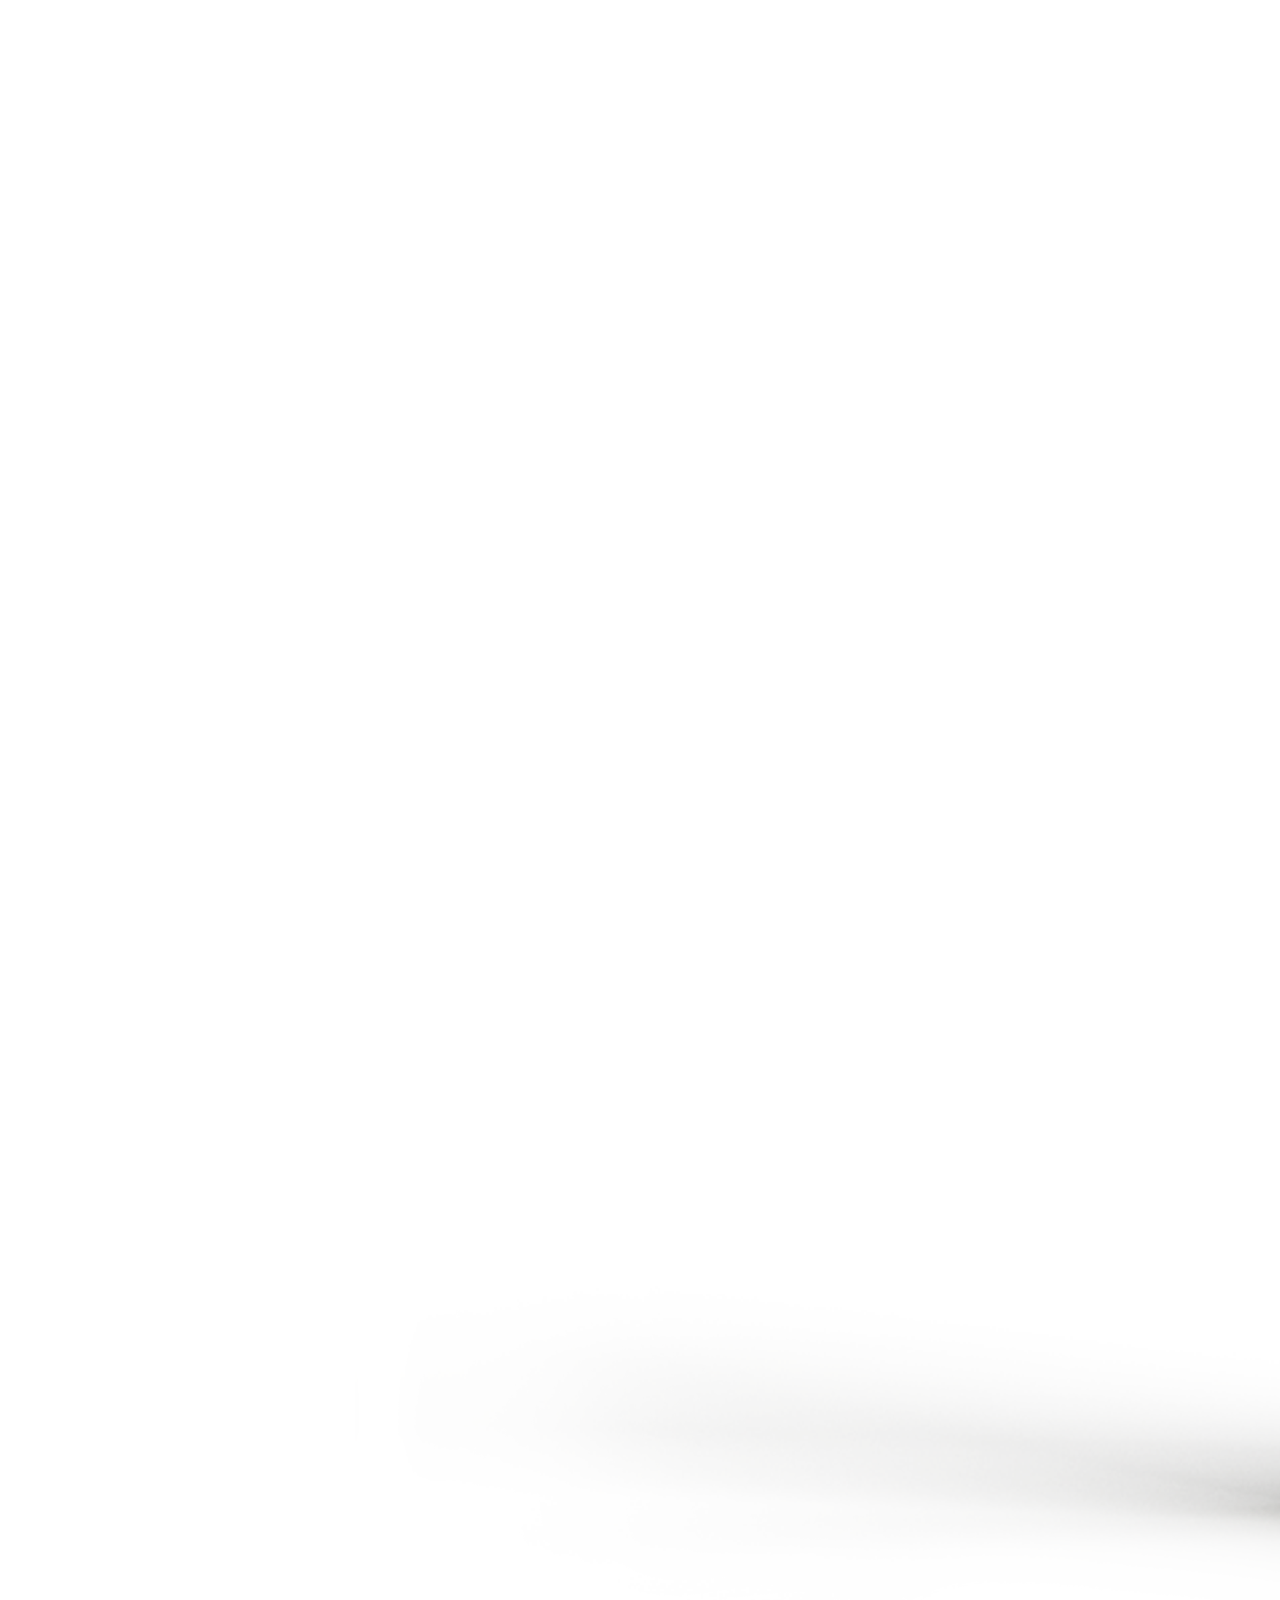
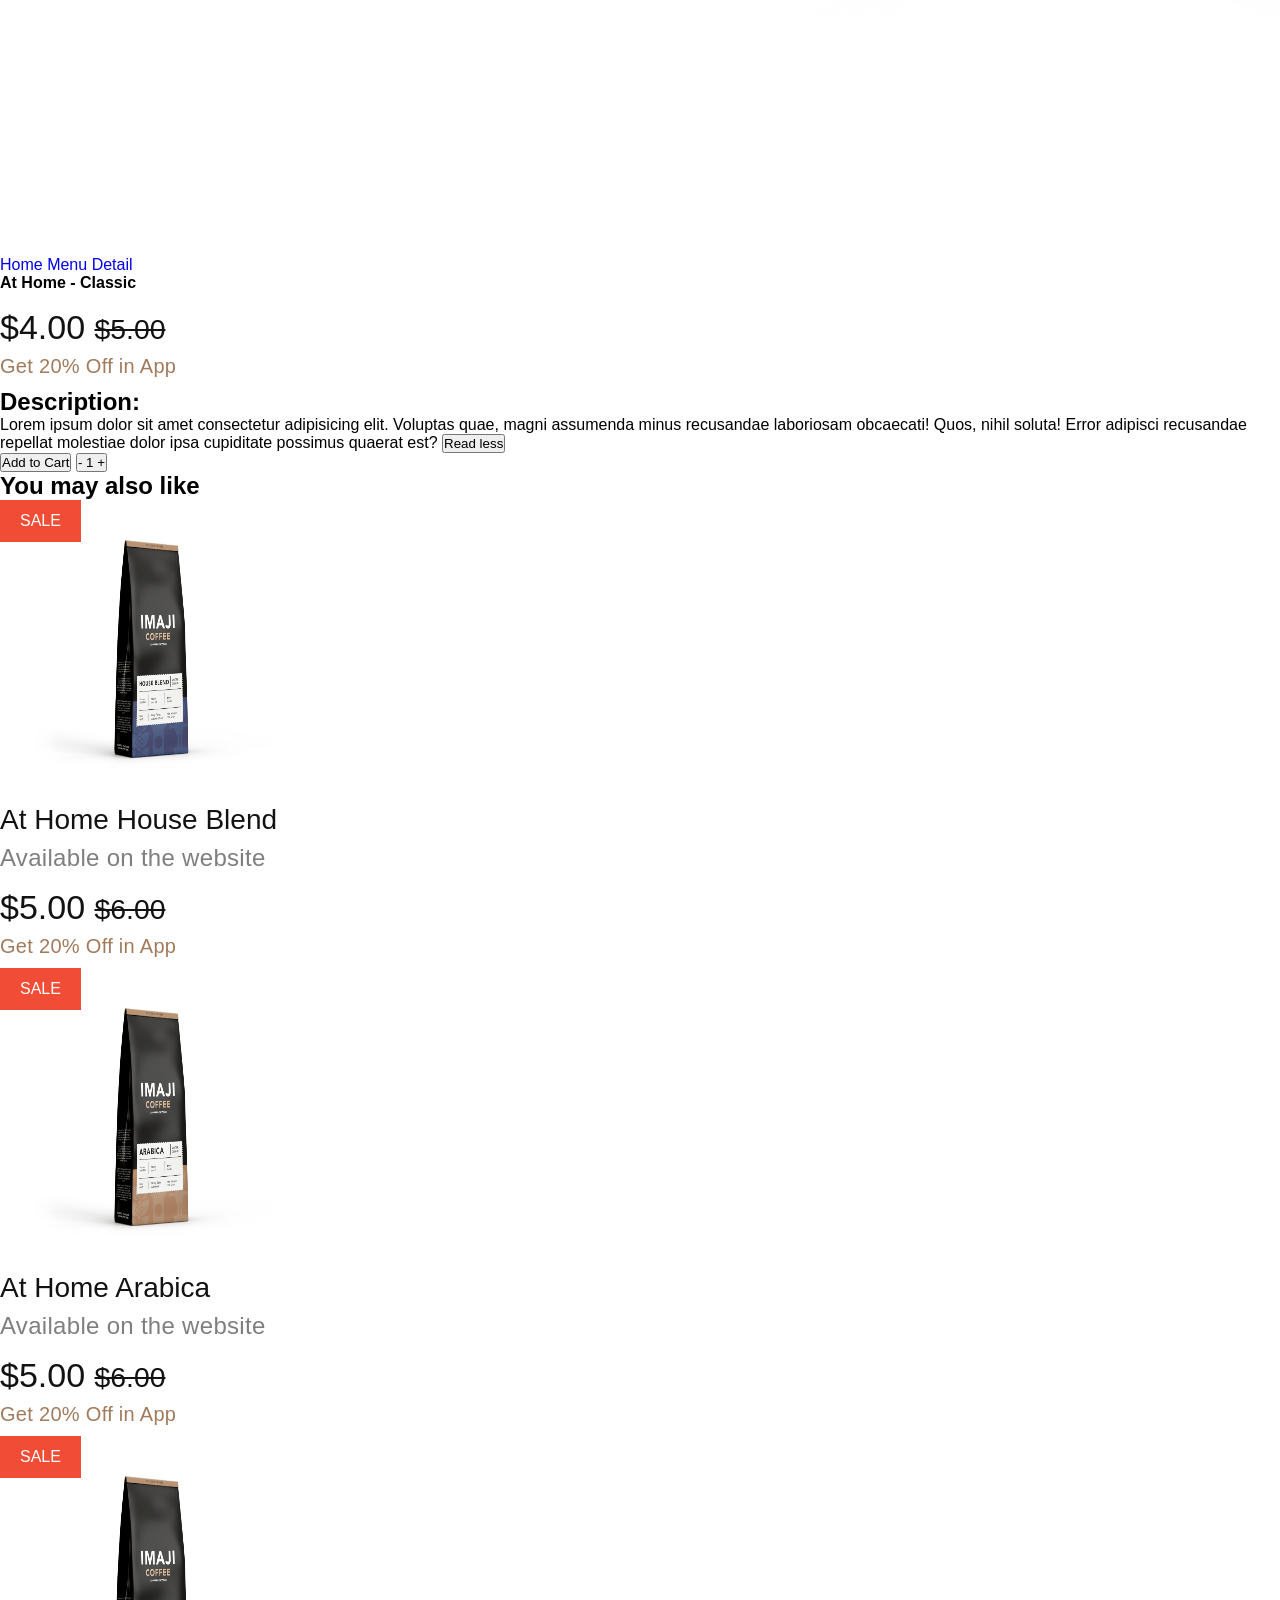
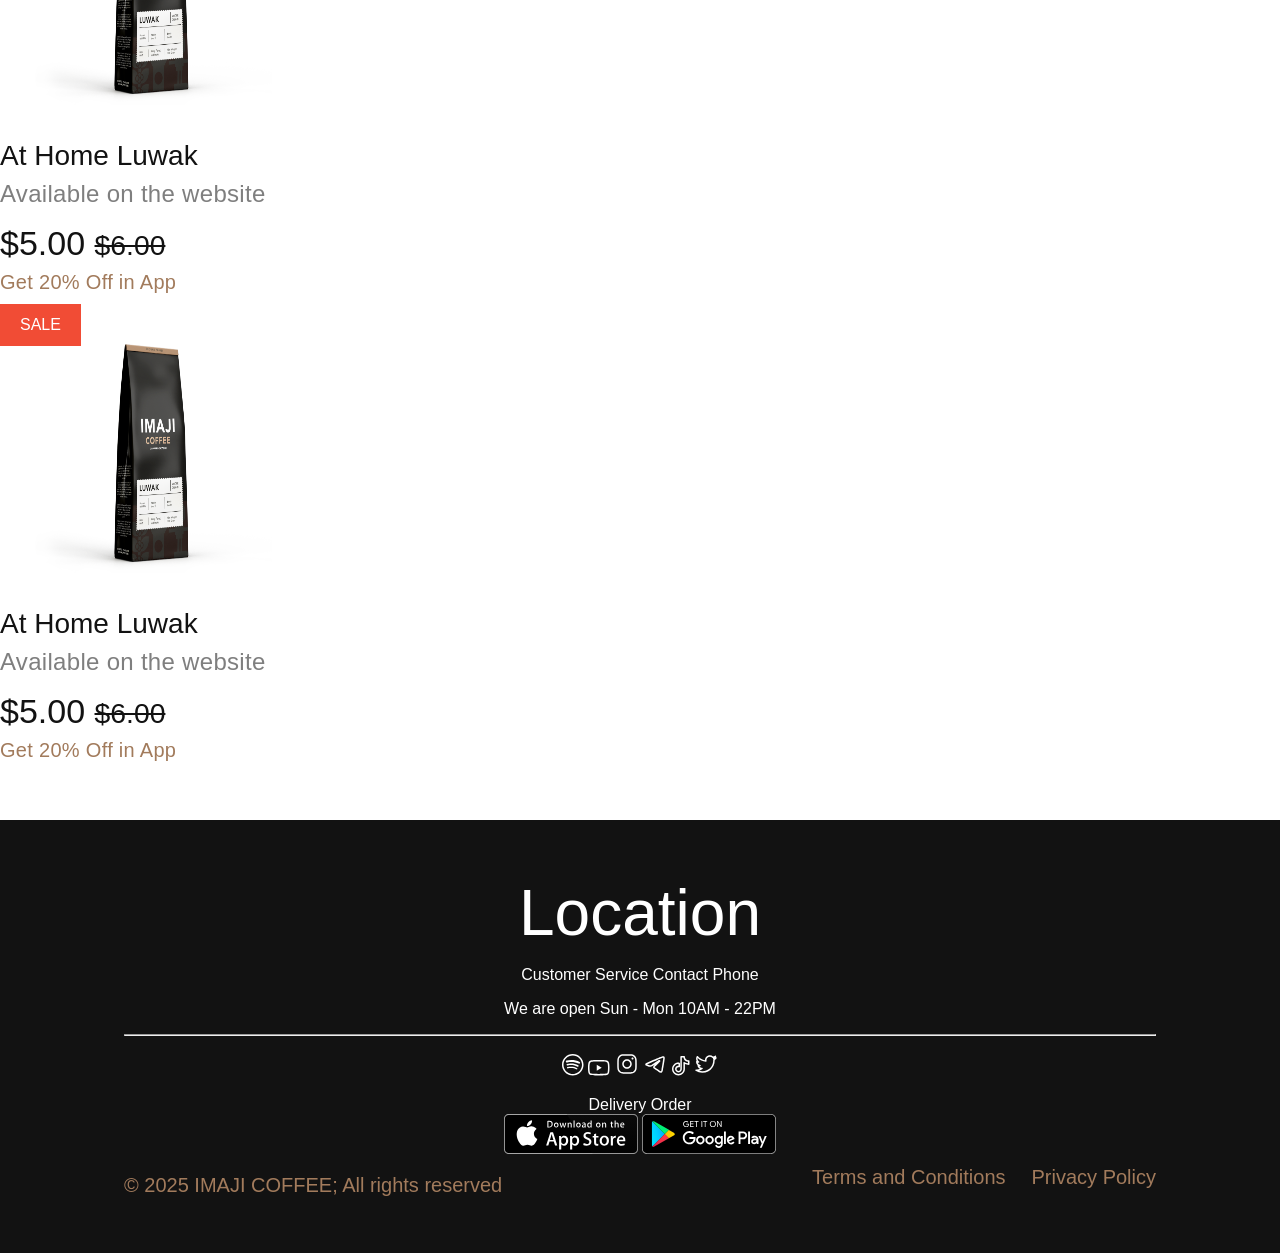
<file: hw3/detail.html>
<!DOCTYPE html>
<html lang="en">
  <head>
    <meta charset="UTF-8" />
    <meta name="viewport" content="width=device-width, initial-scale=1.0" />
    <title>Hero Page</title>
    <link rel="stylesheet" href="./styles/style.css" />
  </head>
  <body>
    <header role="banner">
      <a href="#" class="logo" aria-label="IMAJI Coffee homepage"
        ><h1>IMAJI Coffee.</h1></a
      >
      <nav aria-label="Primary navigation">
        <ul>
          <li><a href="" aria-current="page">Home</a></li>
          <li><a href="">Story</a></li>
          <li><a href="">Menu</a></li>
          <li><a href="">Space</a></li>
          <li><a href="">Community</a></li>
          <li><a href="">News</a></li>
          <div class="nav-buttons">
            <li>
              <a href="" class="nav-button__base nav-button__cart">Cart</a>
            </li>
            <li>
              <a href="" class="nav-button__base nav-button__signin">Sign In</a>
            </li>
          </div>
        </ul>
      </nav>
    </header>
    <main role="main">
      <section class="hero-main" aria-labelledby="hero-title">
        <aside aria-label="Product preview thumbnails">
          <ul>
            <li>
              <img
                src="./img/hero-page/brewing.png"
                alt="brewing coffee image"
              />
            </li>
            <li>
              <img src="./img/hero-page/cup.png" alt="cup of coffee image" />
            </li>
            <li>
              <img
                src="./img/hero-page/server.png"
                alt="coffee in the server image"
              />
            </li>
            <li>
              <img
                src="./img/hero-page/package.png"
                alt="coffee package image"
              />
            </li>
          </ul>
          <article aria-labelledby="product-title">
            <img src="./img/hero-page/package.png" alt="coffee package image" />
            <div>
              <nav aria-label="Breadcrumb">
                <ul>
                  <li>
                    <a href="#home">Home</a>
                    <a href="#menu">Menu</a>
                    <a href="detail">Detail</a>
                  </li>
                </ul>
              </nav>
              <h1 id="product-title">At Home - Classic</h1>
              <p class="product-card__price">
                $4.00
                <span class="product-card__price__former"
                  ><small><s>$5.00</s></small></span
                >
              </p>
              <p class="product-card__ad"><sup>Get 20% Off in App</sup></p>
              <h2>Description:</h2>
              <p>
                Lorem ipsum dolor sit amet consectetur adipisicing elit.
                Voluptas quae, magni assumenda minus recusandae laboriosam
                obcaecati! Quos, nihil soluta! Error adipisci recusandae
                repellat molestiae dolor ipsa cupiditate possimus quaerat est?
                <button aria-expanded="false">Read less</button>
              </p>
              <div>
                <button aria-label="Add product to cart">Add to Cart</button>
                <button aria-label="Adjust product quantity">- 1 +</button>
              </div>
            </div>
          </article>
        </aside>
      </section>
      <section class="hero-suggestions" aria-labelledby="suggestions-title">
        <h2 id="suggestions-title">You may also like</h2>
        <ul>
          <li>
            <article
              class="product-card"
              aria-label="At Home House Blend product card"
            >
              <img
                class="product-card__image"
                src="./img/hero-page/pr-1.png"
                alt="product-1 package image"
                height="300"
                width="300"
              />
              <span class="product-card__label">Sale</span>
              <h4 class="product-card__heading">At Home House Blend</h4>
              <p class="product-card__subheading">Available on the website</p>
              <p class="product-card__price">
                $5.00
                <span class="product-card__price__former"
                  ><small><s>$6.00</s></small></span
                >
              </p>
              <p class="product-card__ad"><sup>Get 20% Off in App</sup></p>
            </article>
          </li>
          <li>
            <article
              class="product-card"
              aria-label="At Home Arabica product card"
            >
              <img
                class="product-card__image"
                src="./img/hero-page/pr-2.png"
                alt="product-2 package image"
                height="300"
                width="300"
              />
              <span class="product-card__label">Sale</span>
              <h4 class="product-card__heading">At Home Arabica</h4>
              <p class="product-card__subheading">Available on the website</p>
              <p class="product-card__price">
                $5.00
                <span class="product-card__price__former"
                  ><small><s>$6.00</s></small></span
                >
              </p>
              <p class="product-card__ad"><sup>Get 20% Off in App</sup></p>
            </article>
          </li>
          <li>
            <article
              class="product-card"
              aria-label="At Home Luwak product card"
            >
              <img
                class="product-card__image"
                src="./img/hero-page/pr-3.png"
                alt="product-3 package image"
                height="300"
                width="300"
              />
              <span class="product-card__label">Sale</span>
              <h4 class="product-card__heading">At Home Luwak</h4>
              <p class="product-card__subheading">Available on the website</p>
              <p class="product-card__price">
                $5.00
                <span class="product-card__price__former"
                  ><small><s>$6.00</s></small></span
                >
              </p>
              <p class="product-card__ad"><sup>Get 20% Off in App</sup></p>
            </article>
          </li>
          <li>
            <article
              class="product-card"
              aria-label="At Home Luwak product card"
            >
              <img
                class="product-card__image"
                src="./img/hero-page/pr-4.png"
                alt="product-4 package image"
                height="300"
                width="300"
              />
              <span class="product-card__label">Sale</span>
              <h4 class="product-card__heading">At Home Luwak</h4>
              <p class="product-card__subheading">Available on the website</p>
              <p class="product-card__price">
                $5.00
                <span class="product-card__price__former"
                  ><small><s>$6.00</s></small></span
                >
              </p>
              <p class="product-card__ad"><sup>Get 20% Off in App</sup></p>
            </article>
          </li>
        </ul>
      </section>
    </main>
    <footer role="contentinfo">
      <section class="contacts" aria-labelledby="footer-location">
        <h2 id="footer-location">Location</h2>
        <p></p>
        <p>Customer Service Contact Phone</p>
        <p>We are open Sun - Mon 10AM - 22PM</p>
        <hr />
        <div>
          <div class="socials" aria-label="Social media links">
            <div>
              <a href="" aria-label="Spotify"
                ><img src="./img/icons/spotify.svg" alt="spotify_icon"
              /></a>
              <a href="" aria-label="YouTube"
                ><img src="./img/icons/youtube.svg" alt="youtube_icon"
              /></a>
              <a href="" aria-label="Instagram"
                ><img src="./img/icons/insta.svg" alt="instagram_icon"
              /></a>
              <a href="" aria-label="Telegram"
                ><img src="./img/icons/telegram.svg" alt="telegram_icon"
              /></a>
              <a href="" aria-label="TikTok"
                ><img src="./img/icons/tiktok.svg" alt="tiktok_icon"
              /></a>
              <a href="" aria-label="Twitter"
                ><img src="./img/icons/twitter.svg" alt="twitter_icon"
              /></a>
            </div>
            <div>
              <p>Delivery Order</p>
              <a href="" aria-label="App Store link"
                ><img src="./img/icons/appstore.svg" alt="appstore_button"
              /></a>
              <a href="" aria-label="Google Play link"
                ><img src="./img/icons/gplay.svg" alt="gplay_button"
              /></a>
            </div>
          </div>
        </div>
        <div class="copyright">
          <p>&copy; 2025 IMAJI COFFEE; All rights reserved</p>
          <ul>
            <li><a href="">Terms and Conditions</a></li>
            <li><a href="">Privacy Policy</a></li>
          </ul>
        </div>
      </section>
    </footer>
  </body>
</html>
</file>
<file: hw3/styles/style.css>
* {
  padding: 0;
  margin: 0;
  box-sizing: border-box;
}

body {
  font-family: "Segoe UI", Roboto, Helvetica, Arial, sans-serif;
}

li {
  list-style: none;
}

a {
  text-decoration: none;
}

a:hover,
.menu-form__filters nav button:hover,
.menu-form__filters form button:hover,
.product-cards button:hover {
  cursor: pointer;
  opacity: 0.8;
}

.logo {
  color: #a27b5c;
}

.nav-buttons {
  display: flex;
  gap: 24px;
}

.nav-button__base {
  padding: 12px 16px;
  font-size: 1.5em;
}

.nav-button__cart {
  background-color: #a27b5c;
  color: #fff;
  border: 1px solid #a27b5c;
}

.nav-button__signin {
  background-color: #fff;
  color: #a27b5c;
  border: 1px solid #a27b5c;
}

.product-card__heading {
  text-transform: capitalize;
  width: fit-content;
  font-size: 1.75em;
  font-weight: 500;
  color: #121212;
}

.product-card__subheading {
  margin-top: 8px;
  width: fit-content;
  font-size: 1.5em;
  letter-spacing: 0.3px;
  color: #7f7f7f;
}

.product-card__price {
  margin-top: 16px;
  width: fit-content;
  font-weight: 500;
  font-size: 2.125em;
  color: #121212;
}

.product-card__ad {
  margin-top: 8px;
  width: fit-content;
  font-size: 1.5em;
  letter-spacing: 0.3px;
  color: #a27b5c;
}

header {
  margin: 36px 0;
  padding: 36px 124px;
  display: flex;
  justify-content: space-between;
  align-items: center;
}

header ul {
  display: flex;
  align-items: center;
  gap: 24px;
}

header li a {
  color: #121212;
  font-size: 1.25em;
  letter-spacing: 0.75px;
}

.menu {
  margin-top: 80px;
  padding: 36px 124px;
}

.menu-hero h1 {
  font-size: 4.875em;
  font-weight: 500;
  width: fit-content;
}

.menu-hero p {
  margin-top: 32px;
  width: 70%;
  letter-spacing: 0.5px;
  text-align: justify;
}

.menu-form__filters {
  margin-top: 48px;
  font-size: 1.125em;
  line-height: 140%;
}

.menu-form__filters form {
  display: grid;
  grid-template-columns: 2fr 1fr 1fr;
  gap: 20px;
  align-items: start;
}

.menu-form__filters form div {
  display: grid;
  grid-template-columns: auto 1fr auto;
  grid-template-rows: auto auto;
  gap: 8px 12px;
  align-items: center;
}

.menu-form__filters form label {
  grid-column: 1;
  grid-row: 1;
}

input,
select {
  margin-top: 8px;
  grid-column: 1 / -1;
  grid-row: 2;
  padding: 16px;
  font-size: 0.875em;
}

.menu-form__filters form button {
  grid-column: 3;
  grid-row: 1;
  outline: none;
  border: none;
  background-color: #fff;
  color: #7f7f7f;
}

.menu-form__filters nav {
  margin-top: 48px;
  padding: 32px;
}

.menu-form__filters nav ul {
  display: flex;
  justify-content: space-around;
}

.menu-form__filters nav button {
  outline: none;
  border: none;
  background-color: #fff;
  color: #121212;
  font-size: 1.125em;
  font-weight: 500;
  letter-spacing: 0.5px;
  text-transform: uppercase;
}

.product-cards {
  margin-top: 48px;
  display: flex;
  flex-direction: column;
  align-items: center;
}

.product-cards ul {
  display: flex;
  flex-wrap: wrap;
  justify-content: center;
  align-items: flex-start;
  gap: 24px;
}

.product-card {
  position: relative;
  width: 300px;
}

.product-card__label {
  position: absolute;
  top: 0;
  left: 0;
  z-index: 1;
  padding: 12px 20px;
  background-color: #f14c35;
  color: #fff;
  text-transform: uppercase;
}

.product-card__image {
  width: 100%;
  height: 300px;
}

.product-cards button {
  margin-top: 48px;
}

footer {
  margin-top: 48px;
  padding: 56px 124px;
  text-align: center;
  background-color: #121212;
  color: #fff;
}

footer h2 {
  font-size: 4em;
  font-weight: 400;
}

footer p,
hr {
  margin-top: 16px;
}

.socials {
  margin-top: 16px;
}

.socials-icons {
  display: flex;
  justify-content: flex-start;
  align-items: center;
  gap: 26px;
}

.download {
  margin-top: 16px;
  display: flex;
  justify-content: center;
  gap: 26px;
}

.copyright {
  display: flex;
  justify-content: space-between;
  align-items: center;
  font-size: 1.25em;
  color: #a27b5c;
}

.copyright ul {
  display: flex;
  align-items: center;
  gap: 26px;
}

.copyright a {
  color: #a27b5c;
}
</file>
